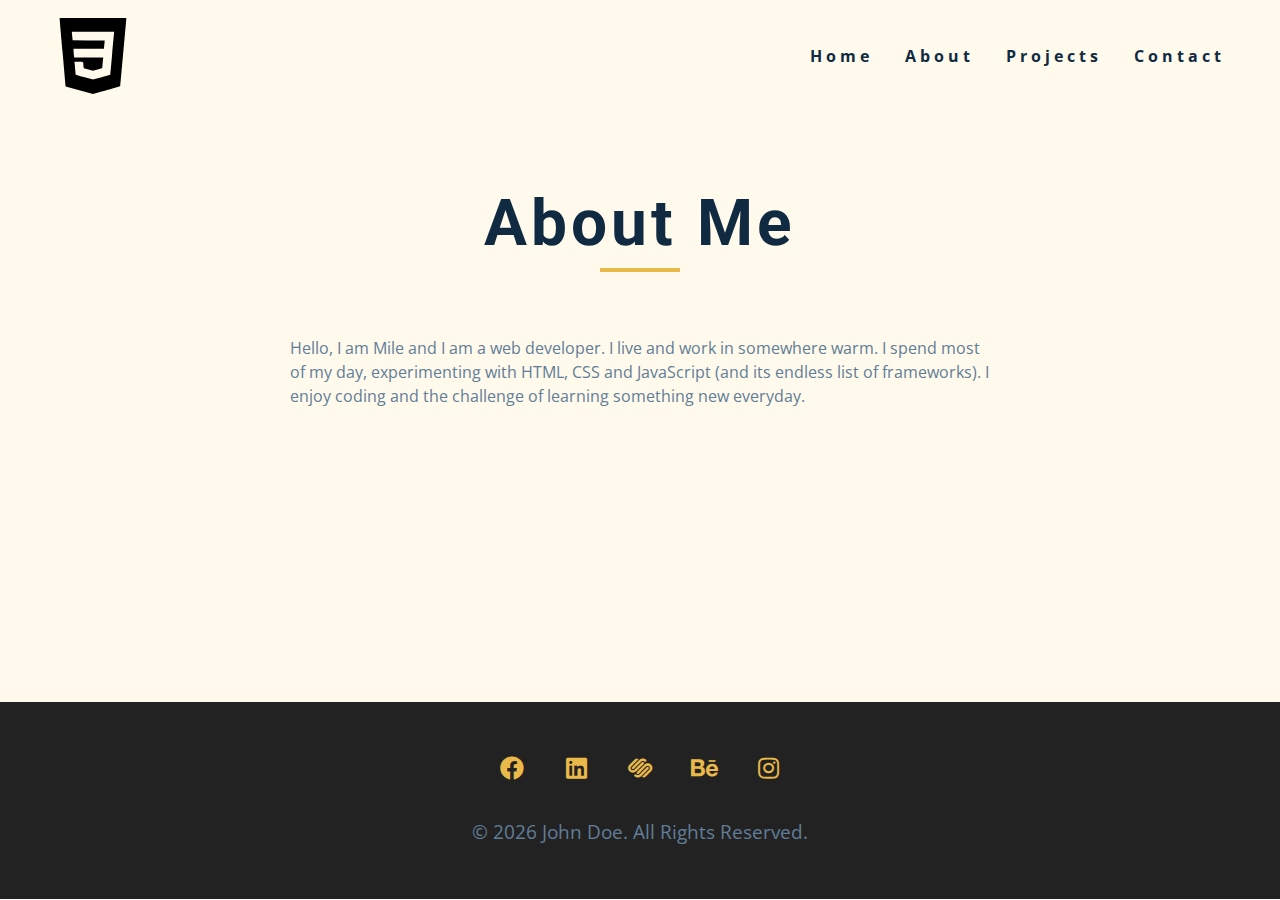
<file: about.html>
<!DOCTYPE html>
<html lang="en">

<head>
  <meta charset="UTF-8" />
  <meta name="viewport" content="width=device-width, initial-scale=1.0" />
  <title>About page</title>
  <link rel="stylesheet" href="./fontawesome-free-5.12.1-web/css/all.min.css" />
  <!-- css -->
  <link rel="stylesheet" href="./css/styles.css" />
</head>

<body>
  <!-- navbar -->
  <nav class="nav" id="nav">
    <div class="nav-center">
      <!-- nav header -->
      <div class="nav-header">
        <img src="./images/logo.svg" class="nav-logo" alt="" />
        <button class="nav-btn" id="nav-btn">
          <i class="fas fa-bars"></i>
        </button>
      </div>
      <!-- nav links -->
      <ul class="nav-links">
        <li><a href="index.html">home</a></li>
        <li><a href="about.html">about</a></li>
        <li><a href="projects.html">projects</a></li>
        <li><a href="contact.html">contact</a></li>
      </ul>
    </div>
  </nav>
  <!-- end of navbar -->
  <!-- sidebar -->
  <aside class="sidebar" id="sidebar">
    <div>
      <button id="close-btn" class="close-btn">
        <i class="fas fa-times"></i>
      </button>
      <ul class="sidebar-links">
        <li><a href="index.html">home</a></li>
        <li><a href="about.html">about</a></li>
        <li><a href="projects.html">projects</a></li>
        <li><a href="contact.html">contact</a></li>
      </ul>
      <ul class="social-icons">
        <!-- single item -->
        <li>
          <a href="https://www.twitter.com" class="social-icon">
            <i class="fab fa-facebook"></i>
          </a>
        </li>
        <!-- end of single item -->
        <!-- single item -->
        <li>
          <a href="https://www.twitter.com" class="social-icon">
            <i class="fab fa-linkedin"></i>
          </a>
        </li>
        <!-- end of single item -->
        <!-- single item -->
        <li>
          <a href="https://www.twitter.com" class="social-icon">
            <i class="fab fa-squarespace"></i>
          </a>
        </li>
        <!-- end of single item -->
        <!-- single item -->
        <li>
          <a href="https://www.twitter.com" class="social-icon">
            <i class="fab fa-behance"></i>
          </a>
        </li>
        <!-- end of single item -->
        <!-- single item -->
        <li>
          <a href="https://www.twitter.com" class="social-icon">
            <i class="fab fa-instagram"></i>
          </a>
        </li>
        <!-- end of single item -->
      </ul>
    </div>
  </aside>
  <!-- end of sidebar -->



  <section class="section single-page">
    <div class="section-title">
      <h1>about me</h1>
      <div class="underline"></div>
    </div>

    <div class="section-center page-info">
      <p>
        Hello, I am Mile and I am a web developer. I live and work in
        somewhere warm. I spend most of my day, experimenting with HTML, CSS and
        JavaScript (and its endless list of frameworks). I enjoy coding and the
        challenge of learning something new everyday.

      </p>
    </div>
  </section>


  <!-- footer -->
  <footer class="footer">
    <ul class="social-icons">
      <!-- single item -->
      <li>
        <a href="https://www.twitter.com" class="social-icon">
          <i class="fab fa-facebook"></i>
        </a>
      </li>
      <!-- end of single item -->
      <!-- single item -->
      <li>
        <a href="https://www.twitter.com" class="social-icon">
          <i class="fab fa-linkedin"></i>
        </a>
      </li>
      <!-- end of single item -->
      <!-- single item -->
      <li>
        <a href="https://www.twitter.com" class="social-icon">
          <i class="fab fa-squarespace"></i>
        </a>
      </li>
      <!-- end of single item -->
      <!-- single item -->
      <li>
        <a href="https://www.twitter.com" class="social-icon">
          <i class="fab fa-behance"></i>
        </a>
      </li>
      <!-- end of single item -->
      <!-- single item -->
      <li>
        <a href="https://www.twitter.com" class="social-icon">
          <i class="fab fa-instagram"></i>
        </a>
      </li>
      <!-- end of single item -->
    </ul>

    <p>&copy; <span id="date"></span> John Doe. All rights reserved.</p>
  </footer>
  <script src="./js/app.js"></script>
</body>

</html>
</file>
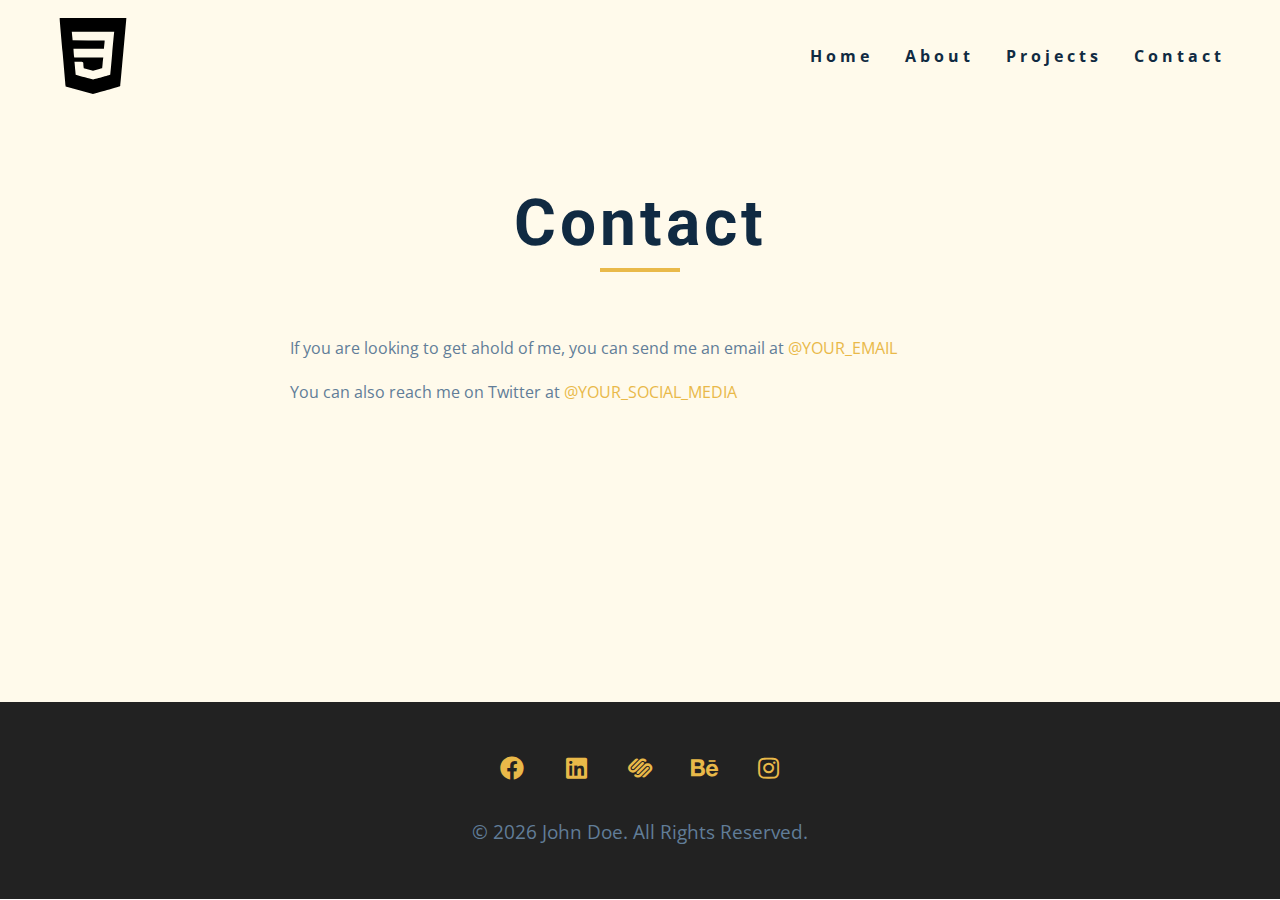
<file: contact.html>
<!DOCTYPE html>
<html lang="en">

<head>
  <meta charset="UTF-8" />
  <meta name="viewport" content="width=device-width, initial-scale=1.0" />
  <title>Contact page</title>
  <link rel="stylesheet" href="./fontawesome-free-5.12.1-web/css/all.min.css" />
  <!-- css -->
  <link rel="stylesheet" href="./css/styles.css" />
</head>

<body>
  <!-- navbar -->
  <nav class="nav" id="nav">
    <div class="nav-center">
      <!-- nav header -->
      <div class="nav-header">
        <img src="./images/logo.svg" class="nav-logo" alt="" />
        <button class="nav-btn" id="nav-btn">
          <i class="fas fa-bars"></i>
        </button>
      </div>
      <!-- nav links -->
      <ul class="nav-links">
        <li><a href="index.html">home</a></li>
        <li><a href="about.html">about</a></li>
        <li><a href="projects.html">projects</a></li>
        <li><a href="contact.html">contact</a></li>
      </ul>
    </div>
  </nav>
  <!-- end of navbar -->
  <!-- sidebar -->
  <aside class="sidebar" id="sidebar">
    <div>
      <button id="close-btn" class="close-btn">
        <i class="fas fa-times"></i>
      </button>
      <ul class="sidebar-links">
        <li><a href="index.html">home</a></li>
        <li><a href="about.html">about</a></li>
        <li><a href="projects.html">projects</a></li>
        <li><a href="contact.html">contact</a></li>
      </ul>
      <ul class="social-icons">
        <!-- single item -->
        <li>
          <a href="https://www.twitter.com" class="social-icon">
            <i class="fab fa-facebook"></i>
          </a>
        </li>
        <!-- end of single item -->
        <!-- single item -->
        <li>
          <a href="https://www.twitter.com" class="social-icon">
            <i class="fab fa-linkedin"></i>
          </a>
        </li>
        <!-- end of single item -->
        <!-- single item -->
        <li>
          <a href="https://www.twitter.com" class="social-icon">
            <i class="fab fa-squarespace"></i>
          </a>
        </li>
        <!-- end of single item -->
        <!-- single item -->
        <li>
          <a href="https://www.twitter.com" class="social-icon">
            <i class="fab fa-behance"></i>
          </a>
        </li>
        <!-- end of single item -->
        <!-- single item -->
        <li>
          <a href="https://www.twitter.com" class="social-icon">
            <i class="fab fa-instagram"></i>
          </a>
        </li>
        <!-- end of single item -->
      </ul>
    </div>
  </aside>
  <!-- end of sidebar -->



  <section class="section single-page">
    <div class="section-title">
      <h1>contact</h1>
      <div class="underline"></div>
    </div>

    <div class="section-center page-info">
      <p>
        If you are looking to get ahold of me, you can send me an email at
        <a href="mailto:email@email.com">@your_email</a>
      </p>
      <p>
        You can also reach me on Twitter at
        <a href="https://www.twitter.com">@your_social_media </a>
      </p>
    </div>
  </section>


  <!-- footer -->
  <footer class="footer">
    <ul class="social-icons">
      <!-- single item -->
      <li>
        <a href="https://www.twitter.com" class="social-icon">
          <i class="fab fa-facebook"></i>
        </a>
      </li>
      <!-- end of single item -->
      <!-- single item -->
      <li>
        <a href="https://www.twitter.com" class="social-icon">
          <i class="fab fa-linkedin"></i>
        </a>
      </li>
      <!-- end of single item -->
      <!-- single item -->
      <li>
        <a href="https://www.twitter.com" class="social-icon">
          <i class="fab fa-squarespace"></i>
        </a>
      </li>
      <!-- end of single item -->
      <!-- single item -->
      <li>
        <a href="https://www.twitter.com" class="social-icon">
          <i class="fab fa-behance"></i>
        </a>
      </li>
      <!-- end of single item -->
      <!-- single item -->
      <li>
        <a href="https://www.twitter.com" class="social-icon">
          <i class="fab fa-instagram"></i>
        </a>
      </li>
      <!-- end of single item -->
    </ul>

    <p>&copy; <span id="date"></span> John Doe. All rights reserved.</p>
  </footer>
  <script src="./js/app.js"></script>
</body>

</html>
</file>
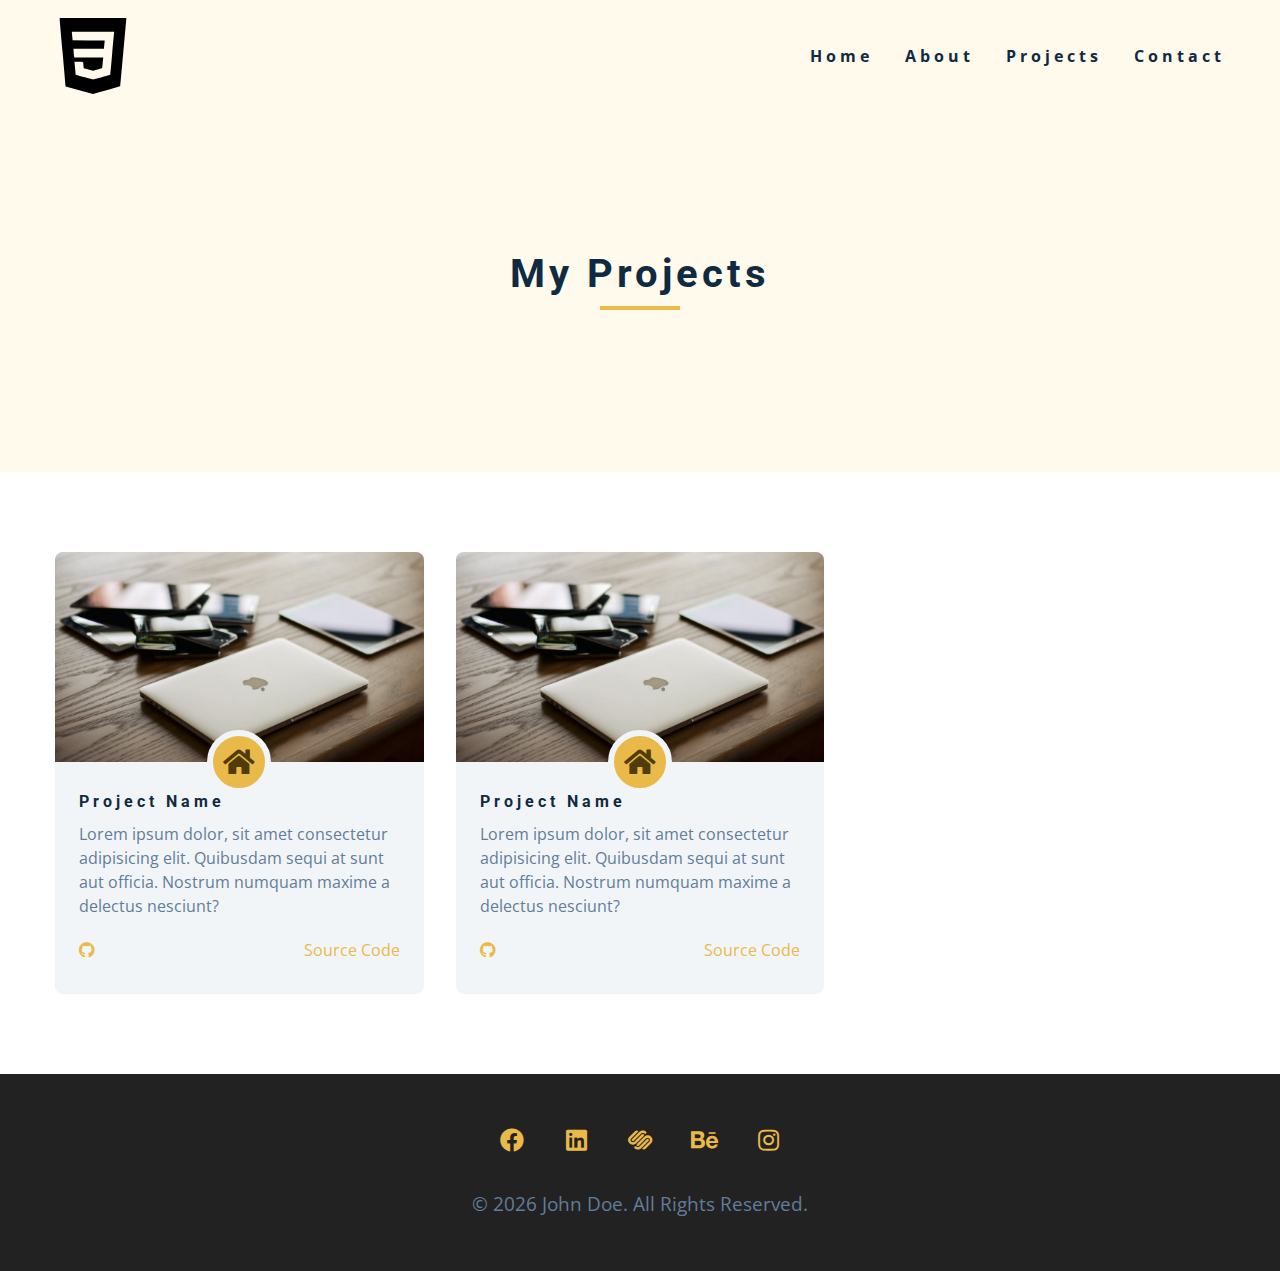
<file: projects.html>
<!DOCTYPE html>
<html lang="en">

<head>
  <meta charset="UTF-8" />
  <meta name="viewport" content="width=device-width, initial-scale=1.0" />
  <title>Projects</title>
  <link rel="stylesheet" href="./fontawesome-free-5.12.1-web/css/all.min.css" />
  <!-- css -->
  <link rel="stylesheet" href="./css/styles.css" />
</head>

<body>
  <!-- navbar -->
  <nav class="nav" id="nav">
    <div class="nav-center">
      <!-- nav header -->
      <div class="nav-header">
        <img src="./images/logo.svg" class="nav-logo" alt="" />
        <button class="nav-btn" id="nav-btn">
          <i class="fas fa-bars"></i>
        </button>
      </div>
      <!-- nav links -->
      <ul class="nav-links">
        <li><a href="index.html">home</a></li>
        <li><a href="about.html">about</a></li>
        <li><a href="projects.html">projects</a></li>
        <li><a href="contact.html">contact</a></li>
      </ul>
    </div>
  </nav>
  <!-- end of navbar -->
  <!-- sidebar -->
  <aside class="sidebar" id="sidebar">
    <div>
      <button id="close-btn" class="close-btn">
        <i class="fas fa-times"></i>
      </button>
      <ul class="sidebar-links">
        <li><a href="index.html">home</a></li>
        <li><a href="about.html">about</a></li>
        <li><a href="projects.html">projects</a></li>
        <li><a href="contact.html">contact</a></li>
      </ul>
      <ul class="social-icons">
        <!-- single item -->
        <li>
          <a href="https://www.twitter.com" class="social-icon">
            <i class="fab fa-facebook"></i>
          </a>
        </li>
        <!-- end of single item -->
        <!-- single item -->
        <li>
          <a href="https://www.twitter.com" class="social-icon">
            <i class="fab fa-linkedin"></i>
          </a>
        </li>
        <!-- end of single item -->
        <!-- single item -->
        <li>
          <a href="https://www.twitter.com" class="social-icon">
            <i class="fab fa-squarespace"></i>
          </a>
        </li>
        <!-- end of single item -->
        <!-- single item -->
        <li>
          <a href="https://www.twitter.com" class="social-icon">
            <i class="fab fa-behance"></i>
          </a>
        </li>
        <!-- end of single item -->
        <!-- single item -->
        <li>
          <a href="https://www.twitter.com" class="social-icon">
            <i class="fab fa-instagram"></i>
          </a>
        </li>
        <!-- end of single item -->
      </ul>
    </div>
  </aside>
  <!-- end of sidebar -->


  <header class="projects-hero">
    <div class="section-title">
      <h2>my projects</h2>
      <div class="underline"></div>
    </div>
  </header>

  <section class="section">
    <div class="section-center projects-page-center">
      <article class="single-project">
        <div class="project-container">
          <img src="./images/project-1.jpeg" alt="single project">
          <a href="https://www.google.com" class="project-icon">
            <i class="fas fa-home"></i>
          </a>
        </div>
        <div class="project-details">
          <h4>project name</h4>
          <p>Lorem ipsum dolor, sit amet consectetur adipisicing elit. Quibusdam sequi at sunt aut officia. Nostrum
            numquam maxime a delectus nesciunt?</p>
          <div class="project-footer">
            <span>
              <i class="fab fa-github"></i>
            </span>
            <a href="https://www.github.com">source code</a>
          </div>
        </div>
      </article>
      <article class="single-project">
        <div class="project-container">
          <img src="./images/project-1.jpeg" alt="single project">
          <a href="https://www.google.com" class="project-icon">
            <i class="fas fa-home"></i>
          </a>
        </div>
        <div class="project-details">
          <h4>project name</h4>
          <p>Lorem ipsum dolor, sit amet consectetur adipisicing elit. Quibusdam sequi at sunt aut officia. Nostrum
            numquam maxime a delectus nesciunt?</p>
          <div class="project-footer">
            <span>
              <i class="fab fa-github"></i>
            </span>
            <a href="https://www.github.com">source code</a>
          </div>
        </div>
      </article>
    </div>
  </section>


  <!-- footer -->
  <footer class="footer">
    <ul class="social-icons">
      <!-- single item -->
      <li>
        <a href="https://www.twitter.com" class="social-icon">
          <i class="fab fa-facebook"></i>
        </a>
      </li>
      <!-- end of single item -->
      <!-- single item -->
      <li>
        <a href="https://www.twitter.com" class="social-icon">
          <i class="fab fa-linkedin"></i>
        </a>
      </li>
      <!-- end of single item -->
      <!-- single item -->
      <li>
        <a href="https://www.twitter.com" class="social-icon">
          <i class="fab fa-squarespace"></i>
        </a>
      </li>
      <!-- end of single item -->
      <!-- single item -->
      <li>
        <a href="https://www.twitter.com" class="social-icon">
          <i class="fab fa-behance"></i>
        </a>
      </li>
      <!-- end of single item -->
      <!-- single item -->
      <li>
        <a href="https://www.twitter.com" class="social-icon">
          <i class="fab fa-instagram"></i>
        </a>
      </li>
      <!-- end of single item -->
    </ul>

    <p>&copy; <span id="date"></span> John Doe. All rights reserved.</p>
  </footer>
  <script src="./js/app.js"></script>
</body>

</html>
</file>
<file: css/styles.css>
/*
=============== 
Fonts
===============
*/
@import url("https://fonts.googleapis.com/css?family=Open+Sans|Roboto:400,700&display=swap");

/*
=============== 
Variables
===============
*/

:root {
  /* dark shades of primary color*/
  --clr-primary-1: hsl(43, 86%, 17%);
  --clr-primary-2: hsl(43, 77%, 27%);
  --clr-primary-3: hsl(43, 72%, 37%);
  --clr-primary-4: hsl(42, 63%, 48%);
  /* primary/main color */
  --clr-primary-5: hsl(42, 78%, 60%);
  /* lighter shades of primary color */
  --clr-primary-6: hsl(43, 89%, 70%);
  --clr-primary-7: hsl(43, 90%, 76%);
  --clr-primary-8: hsl(45, 86%, 81%);
  --clr-primary-9: hsl(45, 90%, 88%);
  --clr-primary-10: hsl(45, 100%, 96%);
  /* darkest grey - used for headings */
  --clr-grey-1: hsl(209, 61%, 16%);
  --clr-grey-2: hsl(211, 39%, 23%);
  --clr-grey-3: hsl(209, 34%, 30%);
  --clr-grey-4: hsl(209, 28%, 39%);
  /* grey used for paragraphs */
  --clr-grey-5: hsl(210, 22%, 49%);
  --clr-grey-6: hsl(209, 23%, 60%);
  --clr-grey-7: hsl(211, 27%, 70%);
  --clr-grey-8: hsl(210, 31%, 80%);
  --clr-grey-9: hsl(212, 33%, 89%);
  --clr-grey-10: hsl(210, 36%, 96%);
  --clr-white: #fff;
  --ff-primary: "Roboto", sans-serif;
  --ff-secondary: "Open Sans", sans-serif;
  --transition: all 0.3s linear;
  --spacing: 0.25rem;
  --radius: 0.5rem;
  --light-shadow: 0 5px 15px rgba(0, 0, 0, 0.1);
  --dark-shadow: 0 5px 15px rgba(0, 0, 0, 0.2);
  --max-width: 1170px;
}
/*
=============== 
Global Styles
===============
*/

*,
::after,
::before {
  margin: 0;
  padding: 0;
  box-sizing: border-box;
}
body {
  font-family: var(--ff-secondary);
  background: var(--clr-white);
  color: var(--clr-grey-1);
  line-height: 1.5;
  font-size: 0.875rem;
}
ul {
  list-style-type: none;
}
a {
  text-decoration: none;
}
img {
  width: 100%;
  display: block;
}

h1,
h2,
h3,
h4 {
  letter-spacing: var(--spacing);
  text-transform: capitalize;
  line-height: 1.25;
  margin-bottom: 0.75rem;
  font-family: var(--ff-primary);
}
h1 {
  font-size: 3rem;
}
h2 {
  font-size: 2rem;
}
h3 {
  font-size: 1.25rem;
}
h4 {
  font-size: 0.875rem;
}
p {
  margin-bottom: 1.25rem;
  color: var(--clr-grey-5);
}
@media screen and (min-width: 800px) {
  h1 {
    font-size: 4rem;
  }
  h2 {
    font-size: 2.5rem;
  }
  h3 {
    font-size: 1.75rem;
  }
  h4 {
    font-size: 1rem;
  }
  body {
    font-size: 1rem;
  }
  h1,
  h2,
  h3,
  h4 {
    line-height: 1;
  }
}
/*  global classes */

.btn {
  text-transform: uppercase;
  background: var(--clr-primary-5);
  color: var(--clr-primary-1);
  padding: 0.375rem 0.75rem;
  letter-spacing: var(--spacing);
  display: inline-block;
  font-weight: 700;
  transition: var(--transition);
  font-size: 0.875rem;
  border: 2px solid transparent;
  cursor: pointer;
  box-shadow: 0 1px 3px rgba(0, 0, 0, 0.2);
  border-radius: var(--radius);
}
.btn:hover {
  color: var(--clr-primary-1);
  background: var(--clr-primary-7);
}
/* section */
.section {
  padding: 5rem 0;
}

.section-center {
  width: 90vw;
  margin: 0 auto;
  max-width: 1170px;
}

.underline {
  width: 5rem;
  height: 0.25rem;
  margin-bottom: 1.25rem;
  background: var(--clr-primary-5);
  margin-left: auto;
  margin-right: auto;
}

.section-title {
  margin-bottom: 4rem;
  text-align: center;
}

.bg-grey {
  background: var(--clr-grey-10);
}

@media screen and (min-width: 992px) {
  .section-center {
    width: 95vw;
  }
}

/*
=============== 
Navbar
===============
*/
.nav-logo {
  /* height: 140px; */
  width: 20%;
}

.nav-links {
  display: none;
}

.nav {
  height: 7rem;
  padding: 1rem;
  display: grid;
  align-items: center;
  transition: var(--transition);
}

.nav-center {
  width: 100%;
  max-width: 1170px;
  margin: 0 auto;
}

.nav-header {
  display: grid;
  grid-template-columns: 1fr 1fr;
  align-items: center;
}

.nav-btn {
  background: transparent;
  border-color: transparent;
  color: var(--clr-primary-5);
  font-size: 2rem;
  cursor: pointer;
  justify-self: end;
}

.navbar-fixed {
  position: fixed;
  top: 0;
  left: 0;
  width: 100%;
  background: var(--clr-white);
  z-index: 2;
  box-shadow: var(--light-shadow);
}

@media screen and (min-width: 768px) {
  .nav {
    background: var(--clr-primary-10);
  }

  .nav-btn {
    display: none;
  }

  .nav-links {
    display: grid;
    grid-template-columns: repeat(4, 1fr);
    -moz-column-gap: 2rem;
    column-gap: 2rem;
    justify-items: center;
  }

  .nav-links a {
    text-transform: capitalize;
    color: var(--clr-grey-1);
    letter-spacing: var(--spacing);
    font-weight: bold;
    transition: var(--transition);
  }

  .nav-links a:hover {
    color: var(--clr-primary-5);
  }

  .nav-center {
    display: grid;
    grid-template-columns: auto 1fr;
    align-items: center;
  }
}

/*
=============== 
Sidebar
===============
*/
.sidebar {
  position: fixed;
  top: 0;
  left: 0;
  width: 100%;
  height: 100%;
  background: var(--clr-grey-10);
  z-index: 4;
  display: grid;
  align-items: center;
  justify-content: center;
  transition: var(--transition);
  transform: translateX(-100%);
}

.show-sidebar {
  transform: translateX(0);
}

.sidebar-links {
  text-align: center;
}

.sidebar-links a {
  font-size: 2rem;
  text-transform: capitalize;
  transition: var(--transition);
  color: var(--clr-grey-5);
  letter-spacing: var(--spacing);
  display: inline-block;
  margin-bottom: 1.5rem;
}

.sidebar-links a:hover {
  color: var(--clr-primary-5);
}

.social-icons {
  display: grid;
  margin-top: 3rem;
  width: 20rem;
  grid-template-columns: repeat(5, 1fr);
  justify-items: center;
}

.social-icon {
  font-size: 1.5rem;
  color: var(--clr-gray-1);
  transition: var(--transition);
}

.social-icon:hover {
  color: var(--clr-primary-5);
}

.close-btn {
  position: absolute;
  top: 1rem;
  right: 1rem;
  font-size: 3rem;
  background: transparent;
  border: transparent;
  transition: var(--transition);
  color: #bb2525;
  cursor: pointer;
}

.close-btn:hover {
  color: #e66b6b;
}

/*
=============== 
Hero
===============
*/
.hero .underline {
  margin-bottom: 0.5rem;
  margin-left: 0;
}

.hero-img {
  display: none;
}

.hero {
  background: var(--clr-primary-10);
}

.hero-center {
  min-height: calc(100vh - 5rem);
  display: grid;
  place-items: center;
}

.hero-info h4 {
  color: var(--clr-grey-5);
}

.hero-icons {
  justify-items: start;
}

.hero-btn {
  margin-top: 1.25rem;
}

.hero-photo {
  max-width: 25rem;
  max-height: 30rem;
  -o-object-fit: cover;
  object-fit: cover;
  border-radius: var(--radius);
  position: relative;
}

@media screen and (min-width: 992px) {
  .hero-img {
    display: block;
    position: relative;
  }

  .hero-center {
    grid-template-columns: 1fr 1fr;
  }

  .hero-img::before,
  .about-img::before {
    position: absolute;
    content: "";
    width: 100%;
    height: 100%;
    border: 3px solid var(--clr-primary-5);
    border-radius: var(--radius);
    top: 2rem;
    left: 2rem;
  }
}

/*
=============== 
About
===============
*/

.about-title {
  text-align: left;
  margin-bottom: 2rem;
}

.about-title .underline {
  margin-left: 0;
}

.about-center {
  display: grid;
  row-gap: 3rem;
  -moz-column-gap: 2rem;
  column-gap: 2rem;
}

.about-img {
  justify-self: center;
}

@media screen and (min-width: 992px) {
  .about-center {
    display: grid;
    grid-template-columns: 1fr 1fr;
  }
  .about-img {
    position: relative;
  }

  .about-img::before {
    left: -2rem;
  }

  .about-info {
    align-self: center;
  }
}

/*
=============== 
Services
===============
*/

.service {
  background: var(--clr-white);
  padding: 3rem 1.5rem;
  margin-bottom: 2rem;
  border-radius: var(--radius);
  text-align: center;
  transition: var(--transition);
}

.service-icon {
  font-size: 2rem;
  margin-bottom: 1.5rem;
}

.service .underline {
  width: 3rem;
  height: 2px;
  transition: var(--transition);
}

.service p {
  transition: var(--transition);
}

.service:hover {
  background: var(--clr-primary-5);
  color: var(--clr-white);
}

.service:hover p {
  color: var(--clr-white);
}

.service:hover .underline {
  background: var(--clr-white);
}

@media screen and (min-width: 676px) {
  .services-center {
    display: grid;
    grid-template-columns: 1fr 1fr;
    -moz-column-gap: 2rem;
    column-gap: 2rem;
  }
}

@media screen and (min-width: 992px) {
  .services-center {
    grid-template-columns: 1fr 1fr 1fr;
  }
}

/*
=============== 
Projects
===============
*/

.projects-text {
  width: 85vw;
  max-width: 30rem;
  margin: 0 auto;
}

.project {
  position: relative;
  background: var(--clr-primary-5);
  border-radius: var(--radius);
  margin-bottom: 2rem;
}

.project-info {
  text-align: center;

  color: var(--clr-white);
  position: absolute;
  top: 50%;
  left: 50%;
  transform: translate(-50%, -50%);
  transition: var(--transition);
  opacity: 0;
}

.project-info p {
  text-transform: capitalize;
  color: var(--clr-white);
}

.project:hover .project-info {
  opacity: 1;
}

.project-img {
  transition: var(--transition);
  border-radius: var(--radius);
  height: 15rem;
  -o-object-fit: cover;
  object-fit: cover;
}

.project:hover .project-img {
  opacity: 0.3;
}

.project::after {
  content: "";
  position: absolute;
  top: 0;
  left: 0;
  width: 100%;
  height: 100%;
  border: 0.25rem solid var(--clr-white);
  border-radius: var(--radius);
  transition: var(--transition);
  opacity: 0;
}

.project:hover::after {
  opacity: 1;
  transform: scale(0.8);
}

@media screen and (min-width: 676px) {
  .projects-center {
    display: grid;
    grid-template-columns: 1fr 1fr;
    -moz-column-gap: 2rem;
    column-gap: 2rem;
  }
}

@media screen and (min-width: 992px) {
  .projects-center {
    grid-template-columns: 1fr 1fr 1fr;
  }
}

@media screen and (min-width: 1170px) {
  .projects-center {
    grid-template-rows: 200px 200px;
    row-gap: 2rem;
    grid-template-areas:
      "a b b"
      "a c d";
  }

  .project-img {
    height: 100%;
  }

  .project {
    height: 100%;
  }

  .project-1 {
    grid-area: b;
  }
  .project-2 {
    grid-area: a;
  }
  .project-3 {
    grid-area: c;
  }

  .project-4 {
    grid-area: d;
  }
}

/*
=============== 
Connect
===============
*/

.connect {
  min-height: 40vh;
  position: relative;
  padding: 10rem 0 5rem 0;
  margin-top: 5rem;
}

.video-container {
  position: absolute;
  top: 0;
  left: 0;
  width: 100%;
  height: 100%;
  -o-object-fit: cover;
  object-fit: cover;
  z-index: -2;
}

.connect::after {
  content: "";
  position: absolute;
  top: 0;
  left: 0;
  width: 100%;
  height: 100%;
  background: var(--clr-white);
  opacity: 0.7;
  z-index: -1;
}

.connect {
  display: grid;
  place-items: center;
}

.video-banner .section-title {
  margin-bottom: 2rem;
}

.video-text {
  max-width: 30rem;
}

.video-banner {
  background: var(--clr-primary-10);
  padding: 3rem 5rem 12rem 5rem;
  text-align: center;
  -webkit-clip-path: polygon(
    0% 0%,
    100% 0%,
    100% 75%,
    75% 75%,
    75% 100%,
    50% 75%,
    0% 75%
  );
  clip-path: polygon(
    0% 0%,
    100% 0%,
    100% 75%,
    75% 75%,
    75% 100%,
    50% 75%,
    0% 75%
  );
}

/*
=============== 
Skills
===============
*/

@media screen and (min-width: 768px) {
  .skills-center {
    display: grid;
    grid-template-columns: 1fr 1fr;
    -moz-column-gap: 2rem;
    column-gap: 2rem;
  }
}

.skills {
  background: var(--clr-primary-9);
}

.skills h3 {
  margin: 1.5rem 0;
  color: var(--clr-primary-1);
}

.skill {
  margin-bottom: 1.2rem;
}

.skill p {
  margin-bottom: 0.5rem;
  text-transform: capitalize;
  color: var(--clr-primary-1);
}

.skill-container {
  background: var(--clr-white);
  height: 1rem;
  width: 100%;
  border-radius: var(--radius);
  position: relative;
}

.skill-value {
  position: absolute;
  top: 0;
  left: 0;
  width: 50%;
  height: 100%;
  background: var(--clr-primary-5);
  border-radius: var(--radius);
}

.value-70 {
  width: 70%;
}

.value-80 {
  width: 80%;
}

.skill-text {
  position: absolute;
  left: 50%;
  bottom: 1rem;
  transform: translateX(-50%);
}

.skill-text-70 {
  left: 70%;
}

.skill-text-80 {
  left: 80%;
}

/*
=============== 
Timeline
===============
*/

.timeline-center {
  width: 80%;
  max-width: 40rem;
}

.timeline-item {
  border-top: 2px dotted var(--clr-primary-5);
  margin: 0;
  padding: 4rem 2rem;
  position: relative;
}

.timeline p {
  margin-bottom: 0;
}

.timeline-item:nth-child(even) {
  border-left: 2px dotted var(--clr-primary-5);
  border-top-left-radius: 2rem;
  border-bottom-left-radius: 2rem;
  margin-right: 2rem;
  padding-right: 0;
}

.timeline-item:nth-child(odd) {
  border-right: 2px dotted var(--clr-primary-5);
  border-top-right-radius: 2rem;
  border-bottom-right-radius: 2rem;
  margin-left: 2rem;
  padding-left: 0;
}

.timeline-item:first-child {
  border-top: none;
  border-top-right-radius: 0;
}

.timeline-item:last-child {
  border-bottom: none;
  border-bottom-left-radius: 0;
}

.number {
  position: absolute;
  top: 50%;
  transform: translate(-50%, -50%);
  margin-bottom: 0;
  background-color: var(--clr-primary-5);
  width: 2rem;
  height: 2rem;
  border-radius: 50%;
  display: grid;
  place-items: center;
  color: var(--clr-primary-1);
  font-weight: bold;
}

.timeline-item:nth-child(even) .number {
  left: 0;
}

.timeline-item:nth-child(odd) .number {
  right: 0;
  transform: translate(50%);
}

/*
=============== 
Blog
===============
*/

.blog {
  background: var(--clr-grey-10);
}

.card {
  height: 27rem;
  position: relative;
  perspective: 1500px;
}

.card-side {
  transition: all 1s linear;

  -webkit-backface-visibility: hidden;

  backface-visibility: hidden;
  position: absolute;
  top: 0;
  left: 0;
  width: 100%;
  height: 100%;
  border-radius: var(--radius);
  -webkit-transform: translate3d(0, 0, 0);
  visibility: visible;
}

.card-front {
  background: white;
}

.card-back {
  background: var(--clr-primary-10);
  transform: rotateY(180deg);
  display: grid;
  place-items: center;
}

.card:hover .card-front {
  transform: rotateY(-180deg);
}

.card:hover .card-back {
  transform: rotateY(0);
}

.card-info {
  padding: 1rem 1.5rem;
}

.card-front img {
  height: 13rem;
  -o-object-fit: cover;
  object-fit: cover;
  border-top-left-radius: var(--radius);
  border-top-right-radius: var(--radius);
}

.card-footer {
  display: grid;
  grid-template-columns: auto 1fr;
  align-items: center;
}

.card-footer p {
  margin: 0;
  text-transform: uppercase;
  justify-self: end;
  color: var(--clr-primary-5);
  font-size: 0.85rem;
}

.card-footer img {
  width: 2rem;
  height: 2rem;
  -o-object-fit: cover;
  object-fit: cover;
  border-radius: 50%;
}

.blog-center {
  display: grid;
  grid-template-columns: repeat(auto-fill, minmax(330px, 1fr));
  gap: 1rem 3rem;
}

/*
=============== 
Footer
===============
*/

.footer {
  padding-bottom: 2rem;
  background: #222;
  display: grid;
  place-items: center;
}

.footer .social-icons {
  margin-bottom: 2rem;
}

.footer .social-icon {
  color: var(--clr-primary-5);
}

.footer .social-icon:hover {
  color: var(--clr-primary-10);
}

.footer p {
  font-size: 1.2rem;
  text-transform: capitalize;
}

/*
=============== 
Single Page
===============
*/

.single-page {
  background: var(--clr-primary-10);
  height: calc(100vh - 5rem - 230px);
}

.page-info {
  max-width: 700px;
}
.page-info a {
  text-transform: uppercase;
  color: var(--clr-primary-5);
  transition: var(--transition);
}

.page-info a:hover {
  color: var(--clr-primary-1);
}

/*
=============== 
Products Page
===============
*/

.projects-hero {
  height: 40vh;
  background: var(--clr-primary-10);
  display: grid;
  place-items: center;
}

.projects-hero .section-title {
  margin-bottom: 0;
}

.single-project {
  background: var(--clr-grey-10);
  border-radius: var(--radius);
}

.project-container img {
  border-top-left-radius: var(--radius);
  border-top-right-radius: var(--radius);
}

.project-container {
  position: relative;
}

.project-icon {
  position: absolute;
  font-size: 1.75rem;
  bottom: 0;
  left: 50%;
  transform: translate(-50%, 50%);
  width: 4rem;
  height: 4rem;
  display: grid;
  place-items: center;
  background: var(--clr-primary-5);
  border-radius: 50%;
  color: var(--clr-primary-1);
  border: 0.375rem solid var(--clr-grey-10);
}

.project-details {
  padding: 2rem 1.5rem;
}

.project-footer {
  display: grid;
  grid-template-columns: 1fr 1fr;
  color: var(--clr-primary-5);
}

.project-footer a {
  color: var(--clr-primary-5);
  text-transform: capitalize;
  transition: var(--transition);
  justify-self: end;
}

.project-footer a:hover {
  color: var(--clr-primary-1);
}

.projects-page-center {
  display: grid;
  grid-template-columns: repeat(auto-fill, minmax(330px, 1fr));
  -moz-column-gap: 2rem;
  column-gap: 2rem;
}
</file>
